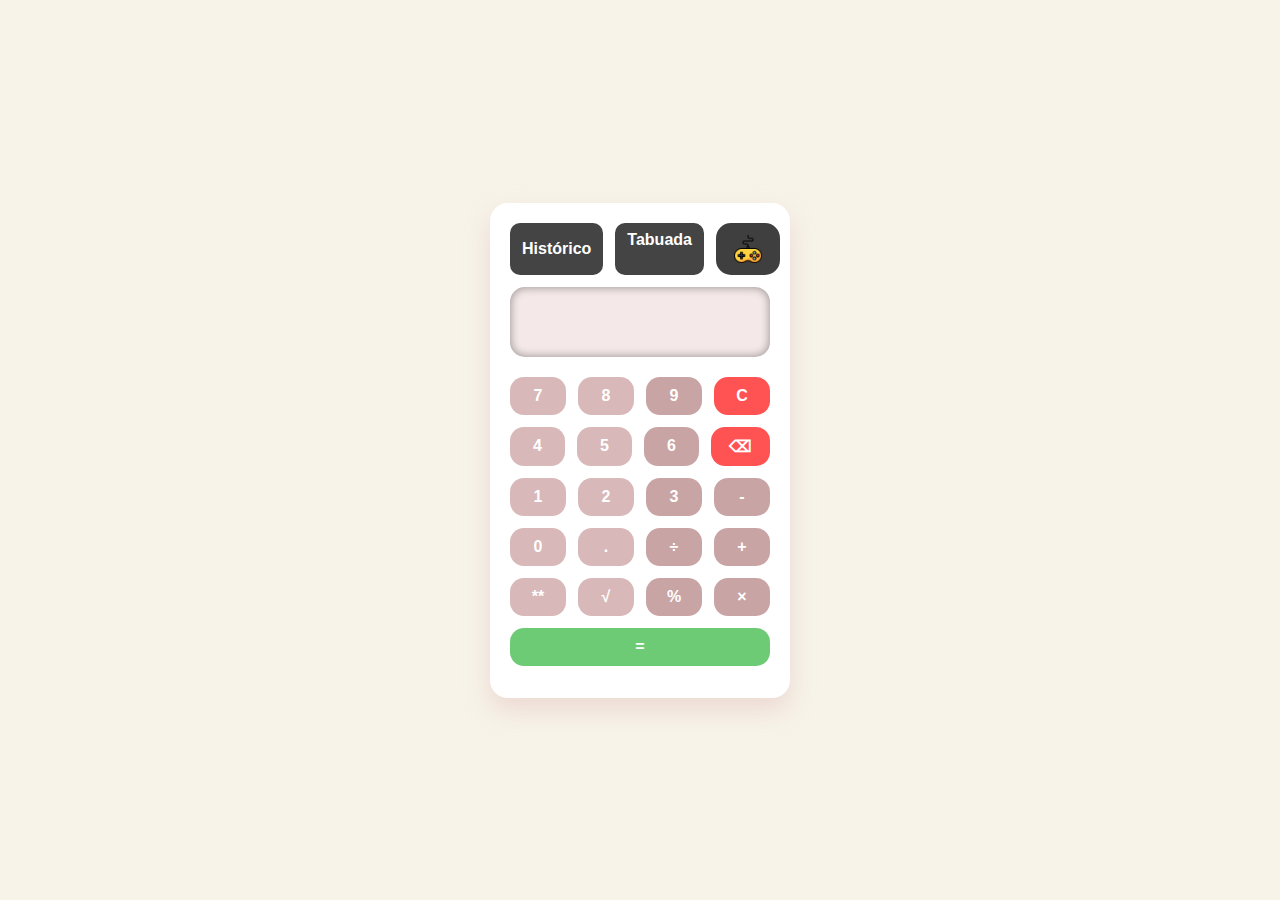
<file: index.html>
<!DOCTYPE html>
<html lang="pt-BR">
<head>
    <meta charset="UTF-8">
    <meta name="viewport" content="width=device-width, initial-scale=1.0">
    <title>Calculadora - JS</title>
    <link rel="stylesheet" href="style.css">
    
</head>
<body>
    <!--Conteiner Principal-->
       <div class="calculator">
       <div class="top-buttons">
            <button onclick="toggleHistory()">Histórico</button>
            <a href="tabuada.html" class="tabuada-btn">Tabuada</a>
            <a href="game.html" class="game-btn">
                <img src="controle.png" alt="Game Icon">
            </a>

       </div>

        
        <input id="display" type="text" disabled/>
        
        <div>
            <button onclick="appendToDisplay('7')">7</button>
            <button onclick="appendToDisplay('8')">8</button>
            <button onclick="appendToDisplay('9')">9</button>
            <button class="btn-clear" onclick="clearDisplay()">C</button>
            
        </div>
        <div>
            <button onclick="appendToDisplay('4')">4</button>
            <button onclick="appendToDisplay('5')">5</button>
            <button onclick="appendToDisplay('6')">6</button>
            <button id="btn-backspace" onclick="deleteLastChar()">⌫</button>
        </div>
        <div>
            <button onclick="appendToDisplay('1')">1</button>
            <button onclick="appendToDisplay('2')">2</button>
            <button onclick="appendToDisplay('3')">3</button>
            <button onclick="appendToDisplay('-')">-</button>
        </div>
        <div>
            <button onclick="appendToDisplay('0')">0</button>
            <button onclick="appendToDisplay('.')">.</button>
            <button onclick="appendToDisplay('/')">÷</button>
            <button onclick="appendToDisplay('+')">+</button>
        </div>
        <div>
            <button onclick="appendToDisplay('**')">**</button>
            <button onclick="calcularRaiz('√')">√</button>
            <button onclick="appendToDisplay('%')">%</button>
            <button onclick="appendToDisplay('*')">×</button>
        </div>
        <div>
            <button class="btn-igual" onclick="calculateResult()">=</button>
        </div>
        <div id="history-panel">
            <h3>Histórico</h3>
            <button id="limpar-historico">Limpar Histórico</button>
            <ul id="history-list"></ul>
        </div>
    </div>
    <script src="script.js"></script>
</body>
</html>
</file>
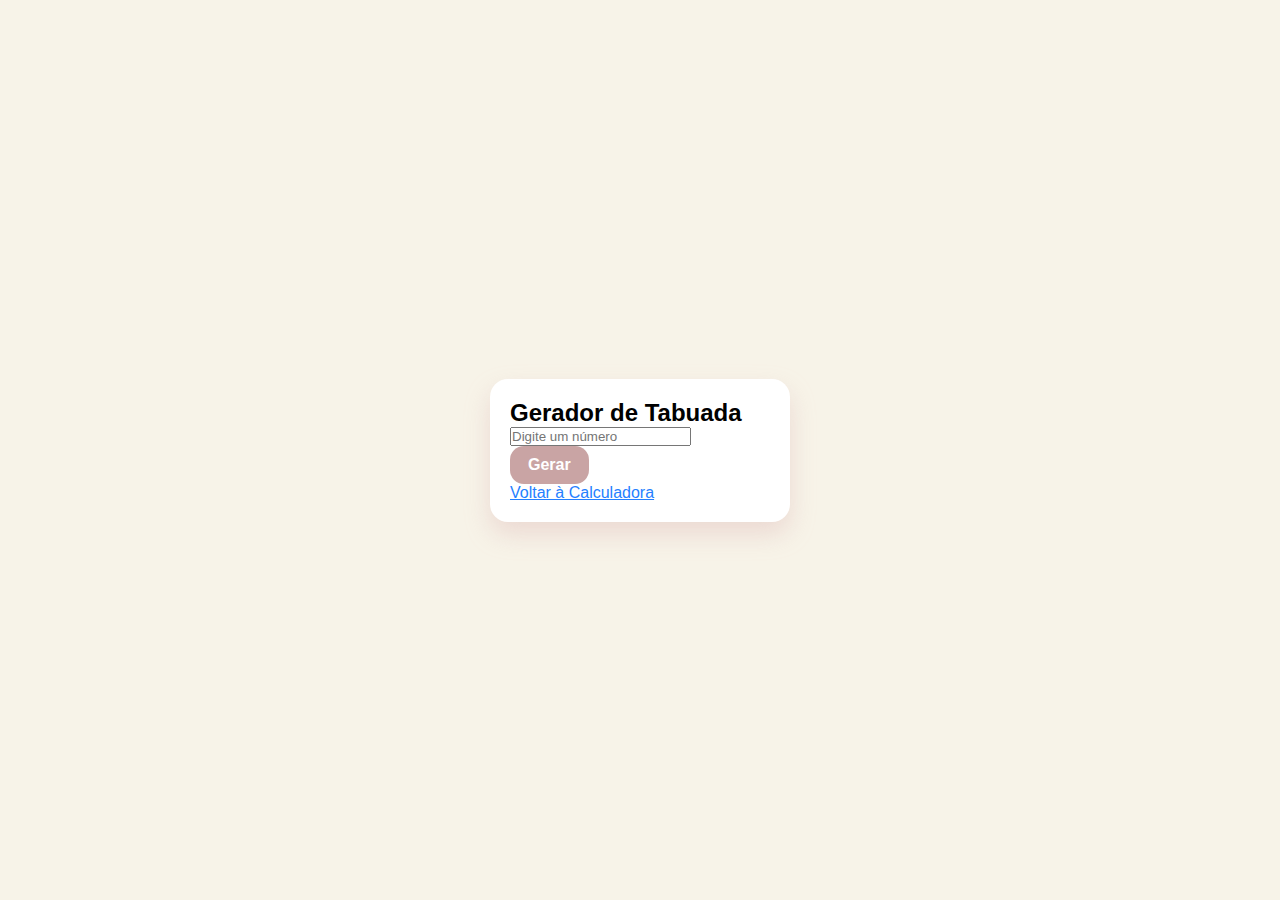
<file: tabuada.html>
<!DOCTYPE html>
<html lang="pt-BR">
<head>
    <meta charset="UTF-8" />
    <title>Tabuada</title>
    <link rel="stylesheet" href="style.css">
</head>
<body>
    <div class="calculator">
        <h2>Gerador de Tabuada</h2>
        <input type="number" id="num" placeholder="Digite um número">

        <button onclick="gerarTabuada()">Gerar</button>

        <ul id="resultado"></ul>

        <a href="index.html" class="tabuada-volt">Voltar à Calculadora</a>
    </div>
    <script src="script.js"></script>
</body>
</html>
</file>
<file: style.css>
* {
    margin: 0;
    padding: 0;
    box-sizing: border-box;
    font-family: 'Segoe UI', 'Helvetica Neue', Arial, sans-serif;
}

body {
    display: flex;
    justify-content: center;
    align-items: center;
    min-height: 100vh;
    background-color: #f7f3e8; 

}

.calculator {
    background-color: #ffffff; 
    padding: 20px;
    border-radius: 18px;
    box-shadow: 0 12px 25px rgba(220, 180, 180, 0.4); 
    width: 300px;
}

#display {
    width: 100%;
    height: 70px;
    border: none;
    outline: none;
    border-radius: 15px;
    padding: 15px;
    font-size: 2rem;
    text-align: right;
    background: #f4e8e8;
    color: #4b3e3e;
    margin-bottom: 20px;
    box-shadow: inset 0 0 10px rgba(0,0,0,0.4);
}

.calculator div {
    display: grid;
    grid-template-columns: repeat(4, 1fr);
    gap: 12px;
    margin-bottom: 12px;
}

button {
    padding: 10px 18px;
    border: none;
    border-radius: 14px;
    font-size: 16px;
    font-weight: 600;
    cursor: pointer;
    background: #d8b8b8;
    color: #fff;
    transition: 0.2s;
}

/* Hover bonito */
button:hover {
    background: #a38484;
    transform: translateY(-2px);
    box-shadow: 0 6px 15px rgba(0,0,0,0.3);
}

/* Operadores principais */
button:nth-child(4),
button:nth-child(3) {
    background: #c9a4a4;
}
.btn-clear {
    background: #ff5252 !important;
    color: #fff;
}
.btn-clear:hover {
    background: #ff6b6b !important;
}
#btn-backspace {
    background: #ff5252 !important;
    color: #fff;
}
#btn-backspace:hover {
    background: #ff6b6b !important;
}
.btn-igual {
    background: #6dcb76 !important;
    color: #fff;
    height: auto;
    width: 260px;
}

.btn-igual:hover {
    background: #5aaa62 !important;
}


/* Botão ** e raiz */
.calculator div:last-child button:nth-child(2),
.calculator div:last-child button:nth-child(3) {
    background: #c9a4a4;
}

/* Efeito de clique */
button:active {
    transform: scale(0.95);
}
#history-panel {
    position: fixed;
    right: -300px;
    top: 0;
    width: 260px;
    height: 100%;
    background: #1e1e1e;
    padding: 20px;
    color: white;
    transition: 0.3s;
    overflow-y: auto;
    box-shadow: -5px 0 20px rgba(0,0,0,0.4);
    display: flex;
    flex-direction: column;
}

#history-panel.open {
    right: 0;
}

#history-panel h3 {
    margin-bottom: 10px;
}

#history-list li {
    list-style: none;
    background: #333;
    padding: 10px;
    margin-bottom: 8px;
    border-radius: 10px;
    cursor: pointer;
}

#history-list li:hover {
    background: #444;
}

.top-buttons {
    display: flex;
    justify-content: space-between;
    margin-bottom: 15px;
}

.top-buttons button,
.top-buttons .tabuada-btn {
    padding: 8px 12px;
    border-radius: 10px;
    background: #444;
    color: white;
    border: none;
    text-decoration: none;
    font-weight: 600;
    cursor: pointer;
}

.top-buttons button:hover,
.top-buttons .tabuada-btn:hover {
    background: #555;
}

#resultado li {
    color: #000000;
    font-size: 18px;
    margin-left: 15px;
}
h2{
   color: #000000;  
}
.tabuada-volt{
    color: #2580ff;
}
.tabuada-btn{

    font-size: 16px;
    transition: 0.2s;
}
.tabuada-btn:hover {
    background: #a38484;
    transform: translateY(-2px);
    box-shadow: 0 6px 15px rgba(0,0,0,0.3);
}

#limpar-historico {
    width: 220px;
    height: 60px;
    margin-top: 10px;
    padding: 8px 14px;
    font-size: 15px;
    background-color: #e57373;
    color: white;
    border: none;
    border-radius: 10px;
    cursor: pointer;
    transition: 0.2s;
    margin-bottom: 20px;
    align-self: flex-start;
}

#limpar-historico:hover {
    background-color: #ef5350;
}
#history-list {
    margin-top: 10px;
}

#history-list li {
    list-style: none;
    background: #3a3a3a;
    padding: 10px 15px;
    border-radius: 12px;
    color: white;
    margin-bottom: 10px;
    width: fit-content;
}
.game-btn {
    background: #3f3f3f;
    padding: 12px 18px;
    border-radius: 15px;
    color: white;
    font-weight: bold;
    text-decoration: none;
    display: flex;
    justify-content: center;
    align-items: center;
    gap: 8px;
    transition: 0.2s;
}
.game-btn:hover{
    transform: translateY(-2px);
    background: #444
}
.game-btn img {
    width: 28px;
    height: 28px;
    display: block;
}
</file>
